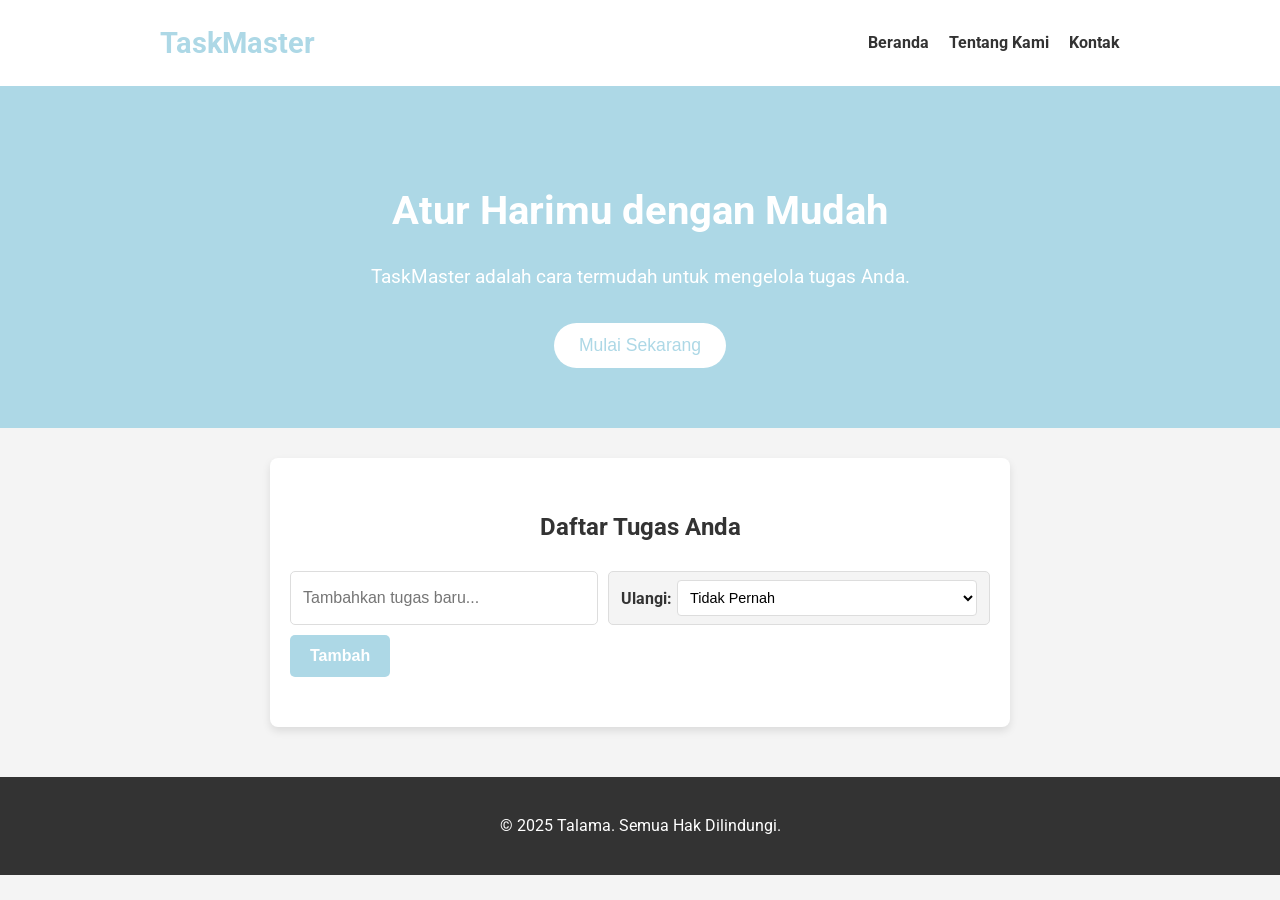
<file: index.html>
<!DOCTYPE html>
<html lang="id">
<head>
    <meta charset="UTF-8">
    <meta name="viewport" content="width=device-width, initial-scale=1.0">
    <title>TaskMaster - Atur Harimu dengan Mudah</title>
    <link rel="stylesheet" href="css/style.css">
    <link href="https://fonts.googleapis.com/css2?family=Roboto:wght@400;700&family=Lato:wght@400;700&display=swap" rel="stylesheet">
</head>
<body>
    <header>
        <nav>
            <h1>TaskMaster</h1>
            <ul>
                <li><a href="index.html">Beranda</a></li>
                <li><a href="about.html">Tentang Kami</a></li>
                <li><a href="contact.html">Kontak</a></li>
            </ul>
        </nav>
    </header>

    <main>
        <section class="hero">
            <h2>Atur Harimu dengan Mudah</h2>
            <p>TaskMaster adalah cara termudah untuk mengelola tugas Anda.</p>
            <button class="call-to-action">Mulai Sekarang</button>
        </section>

        <section class="todo-app-section">
            <div class="todo-container">
                <h2>Daftar Tugas Anda</h2>
                <div class="input-group">
                    <input type="text" id="taskInput" placeholder="Tambahkan tugas baru...">
                    <div class="repeat-options">
                        <label for="repeatSelect">Ulangi:</label>
                        <select id="repeatSelect">
                            <option value="none">Tidak Pernah</option>
                            <option value="daily">Setiap Hari</option>
                            <option value="weekly">Setiap Minggu</option>
                            <option value="monthly">Setiap Bulan</option>
                            <option value="yearly">Setiap Tahun</option>
                            <option value="always">Selamanya (Tidak Tanggal Jatuh Tempo)</option>
                        </select>
                    </div>
                    <button id="addTaskBtn">Tambah</button>
                </div>
                <ul id="taskList">
                    </ul>
            </div>
        </section>
    </main>

    <footer>
        <p>&copy; 2025 Talama. Semua Hak Dilindungi.</p>
    </footer>

    <script src="js/script.js"></script>
</body>
</html>
</file>
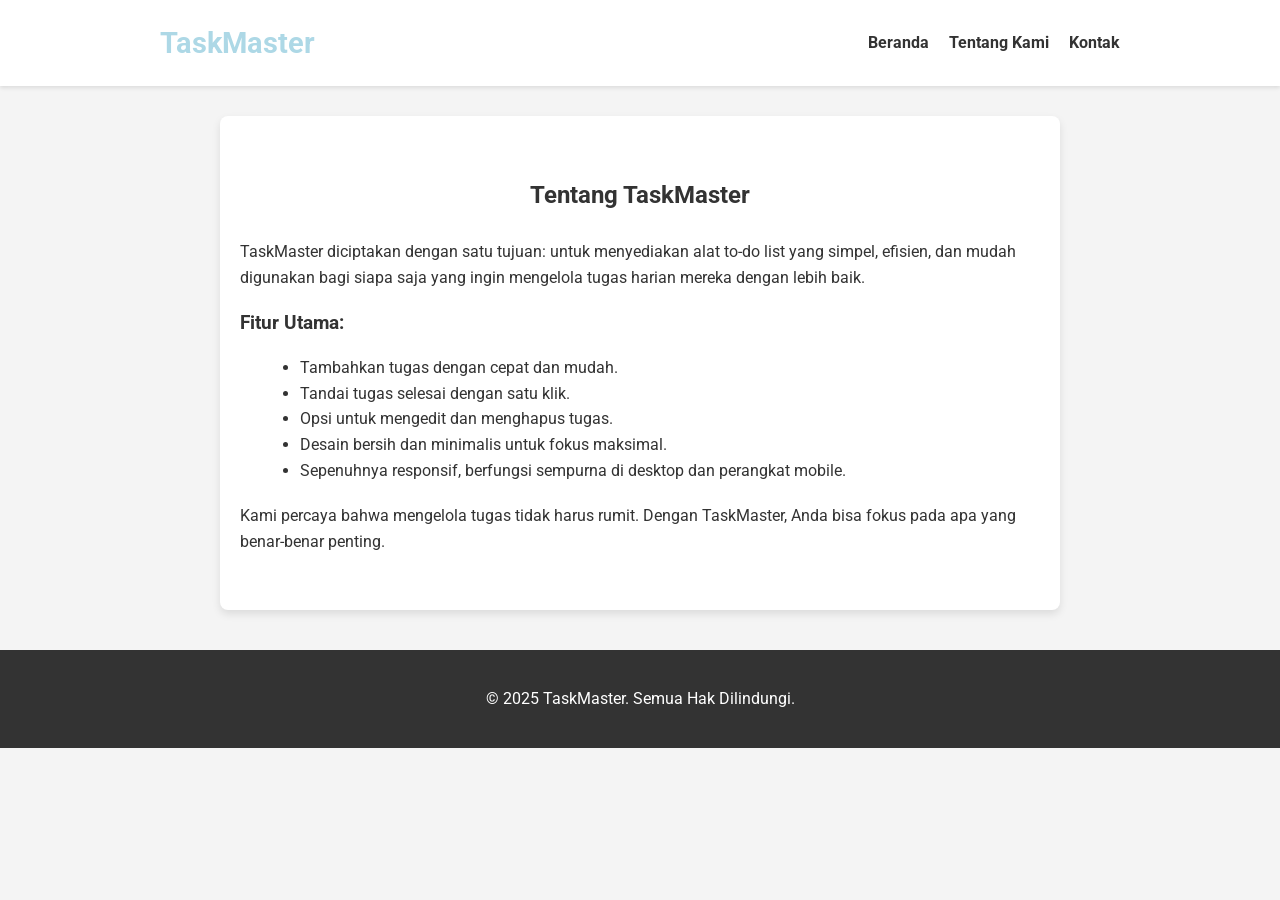
<file: about.html>
<!DOCTYPE html>
<html lang="id">
<head>
    <meta charset="UTF-8">
    <meta name="viewport" content="width=device-width, initial-scale=1.0">
    <title>Tentang Kami - TaskMaster</title>
    <link rel="stylesheet" href="css/style.css">
    <link href="https://fonts.googleapis.com/css2?family=Roboto:wght@400;700&family=Lato:wght@400;700&display=swap" rel="stylesheet">
</head>
<body>
    <header>
        <nav>
            <h1>TaskMaster</h1>
            <ul>
                <li><a href="index.html">Beranda</a></li>
                <li><a href="about.html">Tentang Kami</a></li>
                <li><a href="contact.html">Kontak</a></li>
            </ul>
        </nav>
    </header>

    <main>
        <section class="about-section">
            <h2>Tentang TaskMaster</h2>
            <p>TaskMaster diciptakan dengan satu tujuan: untuk menyediakan alat to-do list yang simpel, efisien, dan mudah digunakan bagi siapa saja yang ingin mengelola tugas harian mereka dengan lebih baik.</p>
            <h3>Fitur Utama:</h3>
            <ul>
                <li>Tambahkan tugas dengan cepat dan mudah.</li>
                <li>Tandai tugas selesai dengan satu klik.</li>
                <li>Opsi untuk mengedit dan menghapus tugas.</li>
                <li>Desain bersih dan minimalis untuk fokus maksimal.</li>
                <li>Sepenuhnya responsif, berfungsi sempurna di desktop dan perangkat mobile.</li>
            </ul>
            <p>Kami percaya bahwa mengelola tugas tidak harus rumit. Dengan TaskMaster, Anda bisa fokus pada apa yang benar-benar penting.</p>
        </section>
    </main>

    <footer>
        <p>&copy; 2025 TaskMaster. Semua Hak Dilindungi.</p>
    </footer>
</body>
</html>
</file>
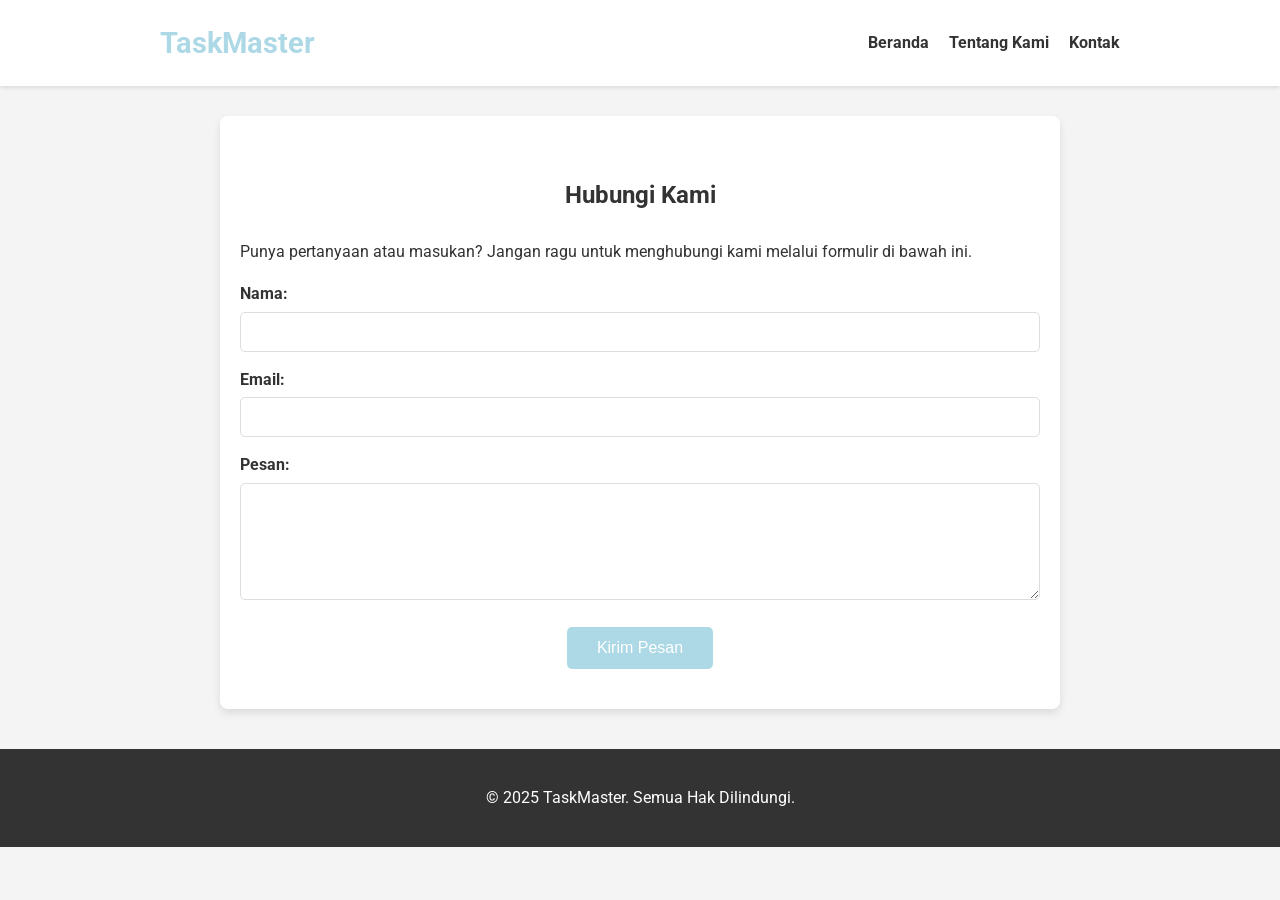
<file: contact.html>
<!DOCTYPE html>
<html lang="id">
<head>
    <meta charset="UTF-8">
    <meta name="viewport" content="width=device-width, initial-scale=1.0">
    <title>Kontak Kami - TaskMaster</title>
    <link rel="stylesheet" href="css/style.css">
    <link href="https://fonts.googleapis.com/css2?family=Roboto:wght@400;700&family=Lato:wght@400;700&display=swap" rel="stylesheet">
</head>
<body>
    <header>
        <nav>
            <h1>TaskMaster</h1>
            <ul>
                <li><a href="index.html">Beranda</a></li>
                <li><a href="about.html">Tentang Kami</a></li>
                <li><a href="contact.html">Kontak</a></li>
            </ul>
        </nav>
    </header>

    <main>
        <section class="contact-section">
            <h2>Hubungi Kami</h2>
            <p>Punya pertanyaan atau masukan? Jangan ragu untuk menghubungi kami melalui formulir di bawah ini.</p>
            <form class="contact-form">
                <div class="form-group">
                    <label for="name">Nama:</label>
                    <input type="text" id="name" name="name" required>
                </div>
                <div class="form-group">
                    <label for="email">Email:</label>
                    <input type="email" id="email" name="email" required>
                </div>
                <div class="form-group">
                    <label for="message">Pesan:</label>
                    <textarea id="message" name="message" rows="5" required></textarea>
                </div>
                <button type="submit">Kirim Pesan</button>
            </form>
        </section>
    </main>

    <footer>
        <p>&copy; 2025 TaskMaster. Semua Hak Dilindungi.</p>
    </footer>
</body>
</html>
</file>
<file: css/style.css>
/* Import fonts dari Google Fonts */
@import url('https://fonts.googleapis.com/css2?family=Roboto:wght@400;700&family=Lato:wght@400;700&display=swap');

:root {
    --primary-color: #ADD8E6; /* Biru muda */
    --secondary-color: #FFFFFF; /* Putih */
    --text-color: #333333; /* Abu-abu gelap */
    --light-gray: #f4f4f4;
    --border-color: #ddd;
    --success-color: #28a745;
    --danger-color: #dc3545;
}

body {
    font-family: 'Roboto', 'Lato', sans-serif;
    margin: 0;
    padding: 0;
    background-color: var(--light-gray);
    color: var(--text-color);
    line-height: 1.6;
}

/* --- Global Styles --- */
.container {
    max-width: 960px;
    margin: 0 auto;
    padding: 20px;
}

h1, h2, h3 {
    color: var(--text-color);
    margin-bottom: 15px;
}

a {
    color: var(--primary-color);
    text-decoration: none;
}

a:hover {
    text-decoration: underline;
}

button {
    background-color: var(--primary-color);
    color: var(--secondary-color);
    border: none;
    padding: 10px 20px;
    border-radius: 5px;
    cursor: pointer;
    font-size: 1rem;
    transition: background-color 0.3s ease;
}

button:hover {
    background-color: #8ac0d0; /* Sedikit lebih gelap */
}

/* --- Header & Navigation --- */
header {
    background-color: var(--secondary-color);
    color: var(--text-color);
    padding: 20px;
    box-shadow: 0 2px 4px rgba(0, 0, 0, 0.1);
}

header nav {
    display: flex;
    justify-content: space-between;
    align-items: center;
    max-width: 960px;
    margin: 0 auto;
}

header nav h1 {
    margin: 0;
    font-size: 1.8rem;
    color: var(--primary-color);
}

header nav ul {
    list-style: none;
    margin: 0;
    padding: 0;
    display: flex;
}

header nav ul li {
    margin-left: 20px;
}

header nav ul li a {
    color: var(--text-color);
    font-weight: 700;
    transition: color 0.3s ease;
}

header nav ul li a:hover {
    color: var(--primary-color);
    text-decoration: none;
}

/* --- Hero Section --- */
.hero {
    background-color: var(--primary-color);
    color: var(--secondary-color);
    text-align: center;
    padding: 60px 20px;
    margin-bottom: 30px;
}

.hero h2 {
    font-size: 2.5rem;
    margin-bottom: 10px;
    color: var(--secondary-color); /* Ubah warna judul hero menjadi putih */
}

.hero p {
    font-size: 1.2rem;
    margin-bottom: 30px;
}

.hero .call-to-action {
    background-color: var(--secondary-color);
    color: var(--primary-color);
    padding: 12px 25px;
    font-size: 1.1rem;
    border-radius: 50px;
    transition: background-color 0.3s ease, color 0.3s ease;
}

.hero .call-to-action:hover {
    background-color: #e0e0e0; /* Sedikit lebih gelap dari putih */
    color: #555;
}

/* --- To-Do App Section --- */
.todo-app-section {
    padding: 30px 20px;
    max-width: 700px; /* Batasi lebar aplikasi to-do */
    margin: 0 auto 50px auto; /* Tambahkan margin bawah */
    background-color: var(--secondary-color);
    border-radius: 8px;
    box-shadow: 0 4px 8px rgba(0, 0, 0, 0.1);
}

.todo-container h2 {
    text-align: center;
    margin-bottom: 25px;
}

.input-group {
    display: flex;
    flex-wrap: wrap; /* Allows items to wrap on smaller screens */
    gap: 10px; /* Spacing between input, select, and button */
    margin-bottom: 20px;
}

.input-group input[type="text"] {
    flex-grow: 1;
    min-width: 150px; /* Ensure input has a minimum width */
    padding: 12px;
    border: 1px solid var(--border-color);
    border-radius: 5px; /* Adjust for consistent radius */
    font-size: 1rem;
    outline: none;
}

.input-group button {
    border-radius: 5px; /* Adjust for consistent radius */
    padding: 12px 20px;
    font-weight: 700;
}

.repeat-options {
    display: flex;
    align-items: center;
    gap: 5px;
    background-color: var(--light-gray); /* Latar belakang untuk opsi pengulangan */
    padding: 8px 12px;
    border-radius: 5px;
    border: 1px solid var(--border-color);
}

.repeat-options label {
    font-weight: 700;
    color: var(--text-color);
    white-space: nowrap; /* Prevent label from wrapping */
}

.repeat-options select {
    padding: 8px;
    border: 1px solid var(--border-color);
    border-radius: 4px;
    font-size: 0.9rem;
    background-color: var(--secondary-color);
    outline: none;
    cursor: pointer;
}


#taskList {
    list-style: none;
    padding: 0;
    margin: 0;
}

#taskList li {
    display: flex;
    align-items: center;
    justify-content: space-between;
    padding: 12px 0;
    border-bottom: 1px solid var(--border-color);
    transition: background-color 0.3s ease;
}

#taskList li:last-child {
    border-bottom: none;
}

#taskList li.completed span.task-text { /* Target only task-text span */
    text-decoration: line-through;
    color: #888;
}

#taskList li .task-content {
    display: flex;
    align-items: center;
    flex-grow: 1;
}

#taskList li .task-content input[type="checkbox"] {
    margin-right: 10px;
    transform: scale(1.2); /* Memperbesar checkbox */
    cursor: pointer;
}

#taskList li .task-info {
    display: flex;
    flex-direction: column;
}

#taskList li .task-info .task-text {
    font-weight: normal;
}

#taskList li .task-info .repeat-info {
    font-size: 0.8em;
    color: #666;
    margin-top: 2px;
}


#taskList li .task-actions {
    display: flex;
    gap: 10px;
}

#taskList li .task-actions button {
    padding: 8px 12px;
    font-size: 0.9rem;
    border-radius: 4px;
}

#taskList li .task-actions .edit-btn {
    background-color: #ffc107; /* Kuning untuk edit */
    color: var(--text-color);
}

#taskList li .task-actions .edit-btn:hover {
    background-color: #e0a800;
}

#taskList li .task-actions .delete-btn {
    background-color: var(--danger-color); /* Merah untuk delete */
    color: var(--secondary-color);
}

#taskList li .task-actions .delete-btn:hover {
    background-color: #c82333;
}

/* --- About & Contact Sections --- */
.about-section, .contact-section {
    padding: 40px 20px;
    max-width: 800px;
    margin: 30px auto;
    background-color: var(--secondary-color);
    border-radius: 8px;
    box-shadow: 0 4px 8px rgba(0, 0, 0, 0.1);
}

.about-section h2, .contact-section h2 {
    text-align: center;
    margin-bottom: 25px;
}

.about-section ul {
    list-style: disc;
    margin-left: 20px;
    margin-bottom: 20px;
}

.contact-form .form-group {
    margin-bottom: 15px;
}

.contact-form label {
    display: block;
    margin-bottom: 5px;
    font-weight: 700;
}

.contact-form input[type="text"],
.contact-form input[type="email"],
.contact-form textarea {
    width: 100%;
    padding: 10px;
    border: 1px solid var(--border-color);
    border-radius: 5px;
    font-size: 1rem;
    box-sizing: border-box; /* Pastikan padding tidak menambah lebar elemen */
}

.contact-form textarea {
    resize: vertical; /* Izinkan textarea di-resize secara vertikal */
}

.contact-form button[type="submit"] {
    width: auto;
    padding: 12px 30px;
    display: block; /* Agar button ada di baris baru */
    margin-top: 20px;
    margin-left: auto;
    margin-right: auto;
}

/* --- Footer --- */
footer {
    background-color: var(--text-color);
    color: var(--secondary-color);
    text-align: center;
    padding: 20px;
    margin-top: 40px;
}

/* --- Responsive Design --- */
@media (max-width: 768px) {
    header nav {
        flex-direction: column;
    }

    header nav ul {
        margin-top: 15px;
        flex-wrap: wrap; /* Izinkan item menu wrap */
        justify-content: center;
    }

    header nav ul li {
        margin: 5px 10px;
    }

    .hero h2 {
        font-size: 2rem;
    }

    .hero p {
        font-size: 1rem;
    }

    .input-group {
        flex-direction: column;
        align-items: stretch; /* Stretch items to fill width */
    }

    .input-group input[type="text"],
    .input-group button,
    .repeat-options {
        width: 100%; /* Make input, button, and repeat options full width */
        border-radius: 5px; /* Ensure rounded corners */
    }

    .repeat-options {
        justify-content: center; /* Center content in repeat options */
    }


    #taskList li {
        flex-direction: column;
        align-items: flex-start;
        gap: 10px;
    }

    #taskList li .task-actions {
        width: 100%;
        justify-content: flex-end;
    }

    .contact-form button[type="submit"] {
        width: 100%;
    }
}

@media (max-width: 480px) {
    header nav h1 {
        font-size: 1.5rem;
    }
    .repeat-options label {
        display: none; /* Hide label on very small screens if needed */
    }
}
</file>
